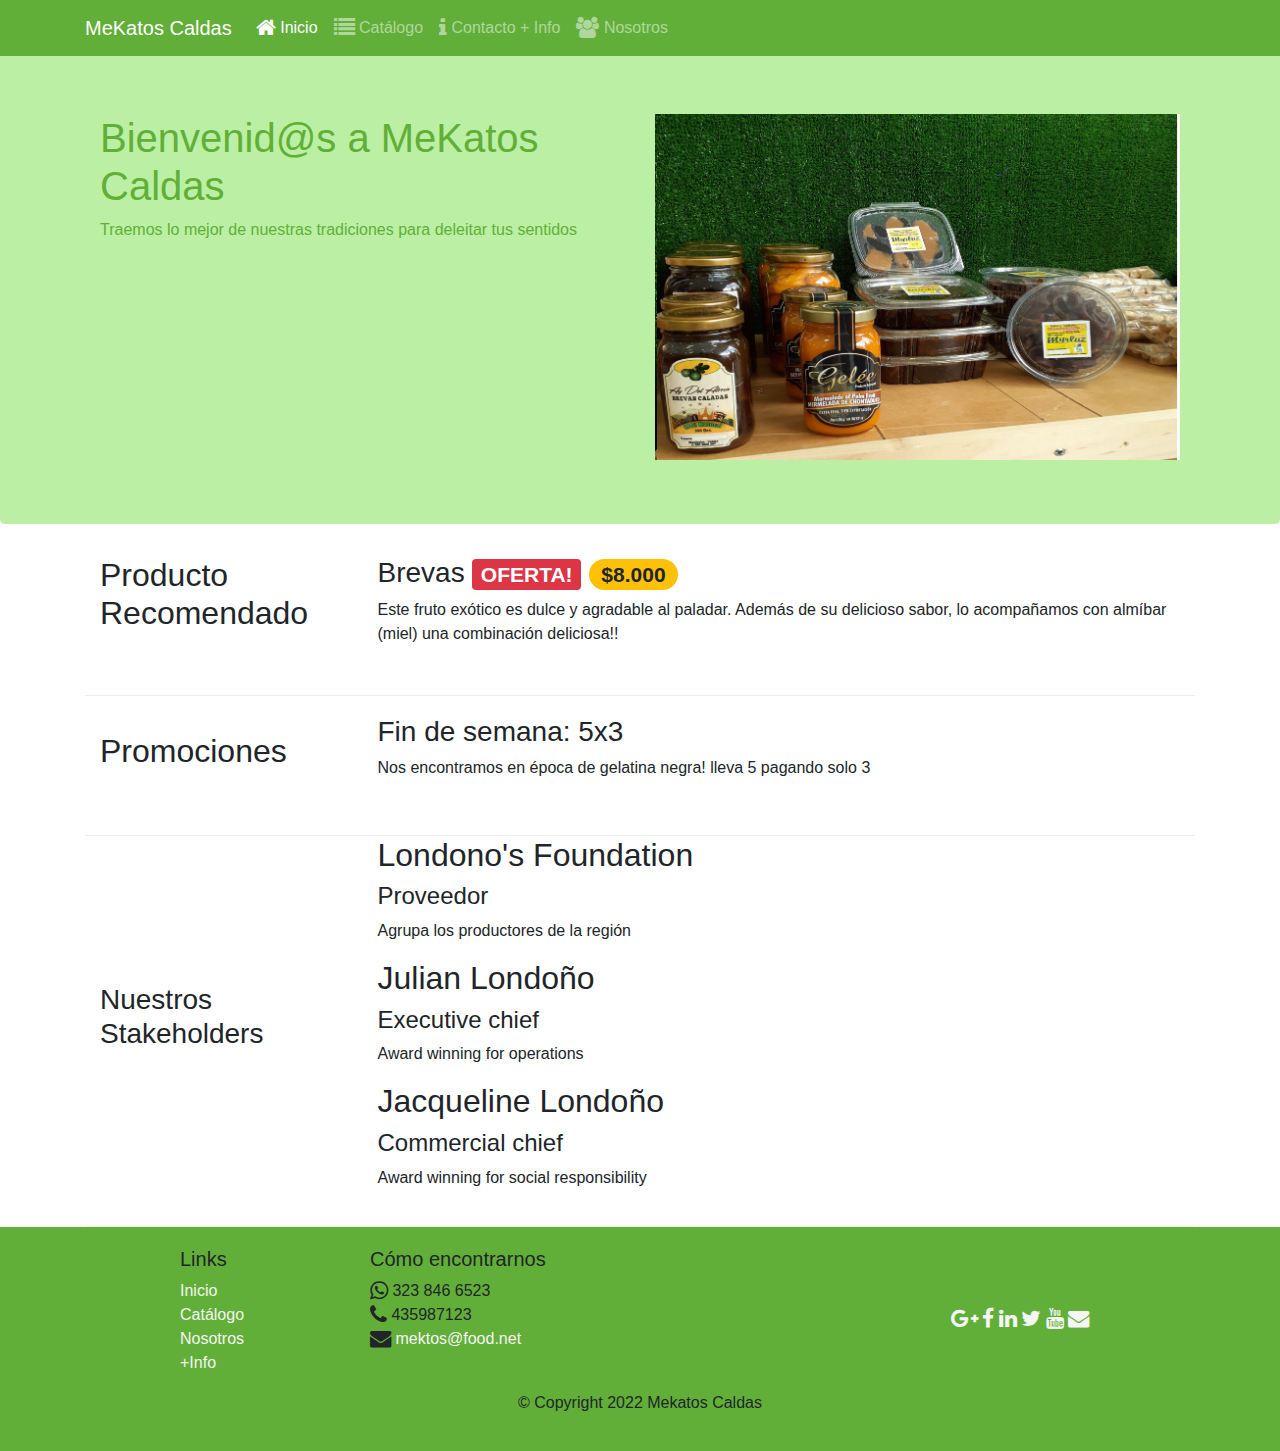
<file: index.html>
<!DOCTYPE html>
<html lang="es">

<head>
	<meta charset="utf-8">
	<meta name="viewport" content="width=device-width, initial-scale=1, shrink-to-fit=no">
	<meta http-equiv="x-ua-compatible" content="ie=edge">
	<!-- Bootstrap CSS -->
	<!--<link rel="stylesheet" href="https://cdn.jsdelivr.net/npm/bootstrap@4.0.0/dist/css/bootstrap.min.css" integrity="sha384-Gn5384xqQ1aoWXA+058RXPxPg6fy4IWvTNh0E263XmFcJlSAwiGgFAW/dAiS6JXm" crossorigin="anonymous"> -->

	<link rel="stylesheet" href="css/bootstrap/bootstrap.min.css"> <!--ensayo quitando el primer / en git pages funcionaba poniendolo-->
	<link rel="stylesheet" href="font-awesome/css/font-awesome.min.css">
	<link rel="stylesheet" href="css/bootstrap-social/bootstrap-social.css">
	<link rel="stylesheet" href="css/styles.css">
	<title>MeKatos Caldas</title>
	<link rel="icon" type="image/x-icon" href="images/favicon.ico">

</head>

<body>
	<nav class="navbar navbar-dark navbar-expand-sm fixed-top">
		<div class="container">
			
			<button class="navbar-toggler" type="button" data-toggle="collapse" data-target="#Navbar" title="mekatosCaldasNavbar">
				<!--the data-target element se encuentra mas abajo, se usa el id="Navbar" dentro del div que contiene la lista-->
				<span class="navbar-toggler-icon"></span>
			</button>
			<a class="navbar-brand" href="#">MeKatos Caldas </a>
			<div class="collapse navbar-collapse" id="Navbar">
				<!--this is set to toggle menu on Xsmall screen-->
				<ul class="navbar-nav mr-auto">
					<li class="nav-item active"><a class="nav-link" href="./index.html"><span class="fa fa-home fa-lg"></span> Inicio</a></li> <!--nav-item: set links horizontally / the active class highlights the actual page-->
					<li class="nav-item"><a class="nav-link" href="./catalog.html"><span class="fa fa-list fa-lg"></span> Catálogo</a></li>
					<li class="nav-item"><a class="nav-link" href="./contactomekato.html"><span class="fa fa-info fa-lg"></span> Contacto + Info</a></li>
					<li class="nav-item"><a class="nav-link" href="./aboutmekatos.html"><span class="fa fa-users fa-lg"></span> Nosotros</a></li>
				</ul>
			</div>
		</div>
	</nav>
	<header class="jumbotron">
		<div class="container">
			<div class="row row-header">				
				<div class="col-12 col-sm-6">
					<!--extraSmall screen usa toda la pantalla y sm la mitad-->
					<h1>Bienvenid@s a MeKatos Caldas</h1>
					<p>Traemos lo mejor de nuestras tradiciones para deleitar tus sentidos</p>
				</div>
				<div class="col-12 col-sm-6"><img src="images/chonta.jpg" title="mekatosCaldasProducto"/></div>
			</div>
		</div>
	</header>
	<div class="container">
		<div class="row row-content">
			<!--Para alinear verticalmente los elementos hidden este div:align-items-center (lo quité de linea anterior)-->
			<div class="col-12 col-sm-5 col-md-4 col-lg-3">
				<!--en anterior uso todas las columnas en XS, 5 columnas en small, 4 en medium (tablet), y 3 en large (pc)-->
				<h2>Producto Recomendado</h2>
			</div>
			<div class="col col-sm-7 col-md-8 col-lg">
				<h3>Brevas <span class="badge badge-danger">OFERTA!</span> <span class="badge badge-pill badge-warning">$8.000</span></h3>
				<p class="d-none d-sm-block">Este fruto exótico es dulce y agradable al paladar. Además de su delicioso sabor, lo acompañamos con almíbar (miel) una combinación deliciosa!! </p>
				<!--the d-none d-sm-block is to hide some large elements of Xsmall screens-->
			</div>
		</div>

		<div class="row row-content align-items-center">
			<div class="col-12 col-sm-5 col-md-4 col-lg-3">
				<h2>Promociones</h2>
			</div>
			<div class="col col-sm-7 col-md-8 col-lg">
				<h3>Fin de semana: 5x3</h3>
				<p class="d-none d-sm-block">Nos encontramos en época de gelatina negra! lleva 5 pagando solo 3</p>
			</div>
		</div>

		<div class="row row-content align-items-center">
			<div class="col-12 col-sm-5 col-md-4 col-lg-3">
				<!--Para poner el elemento anterior a la derecha, usar: order-sm-last antes de col-md-->
				<h3>Nuestros Stakeholders</h3>
			</div>
			<div class="col col-sm-7 col-md-8 col-lg">
				<!--Para poner el elemento anterior a la izquierda, usar: order-sm-first antes de col-md-->
				<h2>Londono's Foundation</h2>
				<h4>Proveedor</h4>
				<p class="d-none d-sm-block">Agrupa los productores de la región</p>
				<h2>Julian Londoño</h2>
				<h4>Executive chief</h4>
				<p class="d-none d-sm-block">Award winning for operations</p>
				<h2>Jacqueline Londoño</h2>
				<h4>Commercial chief</h4>
				<p class="d-none d-sm-block">Award winning for social responsibility</p>

			</div>
		</div>
	</div>
	<footer class="footer">
		<div class="container">
			<div class="row">
				<div class="col-4 offset-1 col-sm-2">
					<!--on extrasmall:4 columns on medium and large:2 columns, afer i set the offset to move 1 column-->
					<h5>Links</h5>
					<ul class="list-unstyled">
						<li><a href="#">Inicio</a></li>
						<li><a href="./catalog.html">Catálogo</a></li>
						<li><a href="./aboutmekatos.html">Nosotros</a></li>
						<li><a href="./contactomekato.html">+Info</a></li>
					</ul>
				</div>
				<div class="col-7 col-sm-5">
					<h5>Cómo encontrarnos</h5>
					<address>
						<i class="fa fa-whatsapp fa-lg"></i> 323 846 6523<br>
						<i class="fa fa-phone fa-lg"></i> 435987123<br> <!--text "tel" was replaced by i tag-->
						<i class="fa fa-envelope fa-lg"></i> <a href="mailto:mektos@food.net">mektos@food.net</a>
					</address>
				</div>
				<div class="col-12 col-sm-4 align-self-center">
					<!--on Xsmall will ocupy new line because there are already used the 12 columns by predecesor / after I added align-self-center to align on center of the row vertically-->
					<div class="text-center">
						<a href="http://google.com/+" title="mekatosG"><i class="fa fa-google-plus fa-lg"></i></a> <!--text "Google+" was replaced with <i> to show icon instead of text, after it was set as button with class"btn-social"-->
						<a href="http://www.facebook.com/profile.php?id=" title="mekatosCaldasFacebook"><i class="fa fa-facebook fa-lg"></i></a>
						<a href="http://www.linkedin.com/in/" title="mekatosCaldasLinkedIn"><i class="fa fa-linkedin fa-lg"></i></a>
						<a href="http://twitter.com/" title="mekatosCaldasTwitter"><i class="fa fa-twitter fa-lg"></i></a>
						<a href="http://youtube.com/" title="mekatosCaldasYoutube"><i class="fa fa-youtube fa-lg"></i></a>
						<a href="mailto:" title="mekatosCaldasMail"><i class="fa fa-envelope fa-lg"></i></a> <!--text "Mail" was replaced by i tag-->
					</div>
				</div>
			</div>
			<div class="row justify-content-center">
				<div class="col-auto">
					<!--place content on the center of div-->
					<p>© Copyright 2022 Mekatos Caldas</p>
				</div>
			</div>
		</div>
	</footer>

<script src="https://code.jquery.com/jquery-3.2.1.slim.min.js" integrity="sha384-KJ3o2DKtIkvYIK3UENzmM7KCkRr/rE9/Qpg6aAZGJwFDMVNA/GpGFF93hXpG5KkN" crossorigin="anonymous"></script>
<script src="https://cdn.jsdelivr.net/npm/popper.js@1.12.9/dist/umd/popper.min.js" integrity="sha384-ApNbgh9B+Y1QKtv3Rn7W3mgPxhU9K/ScQsAP7hUibX39j7fakFPskvXusvfa0b4Q" crossorigin="anonymous"></script>
<script src="https://cdn.jsdelivr.net/npm/bootstrap@4.0.0/dist/js/bootstrap.min.js" integrity="sha384-JZR6Spejh4U02d8jOt6vLEHfe/JQGiRRSQQxSfFWpi1MquVdAyjUar5+76PVCmYl" crossorigin="anonymous"></script>


</body>

</html>
</file>
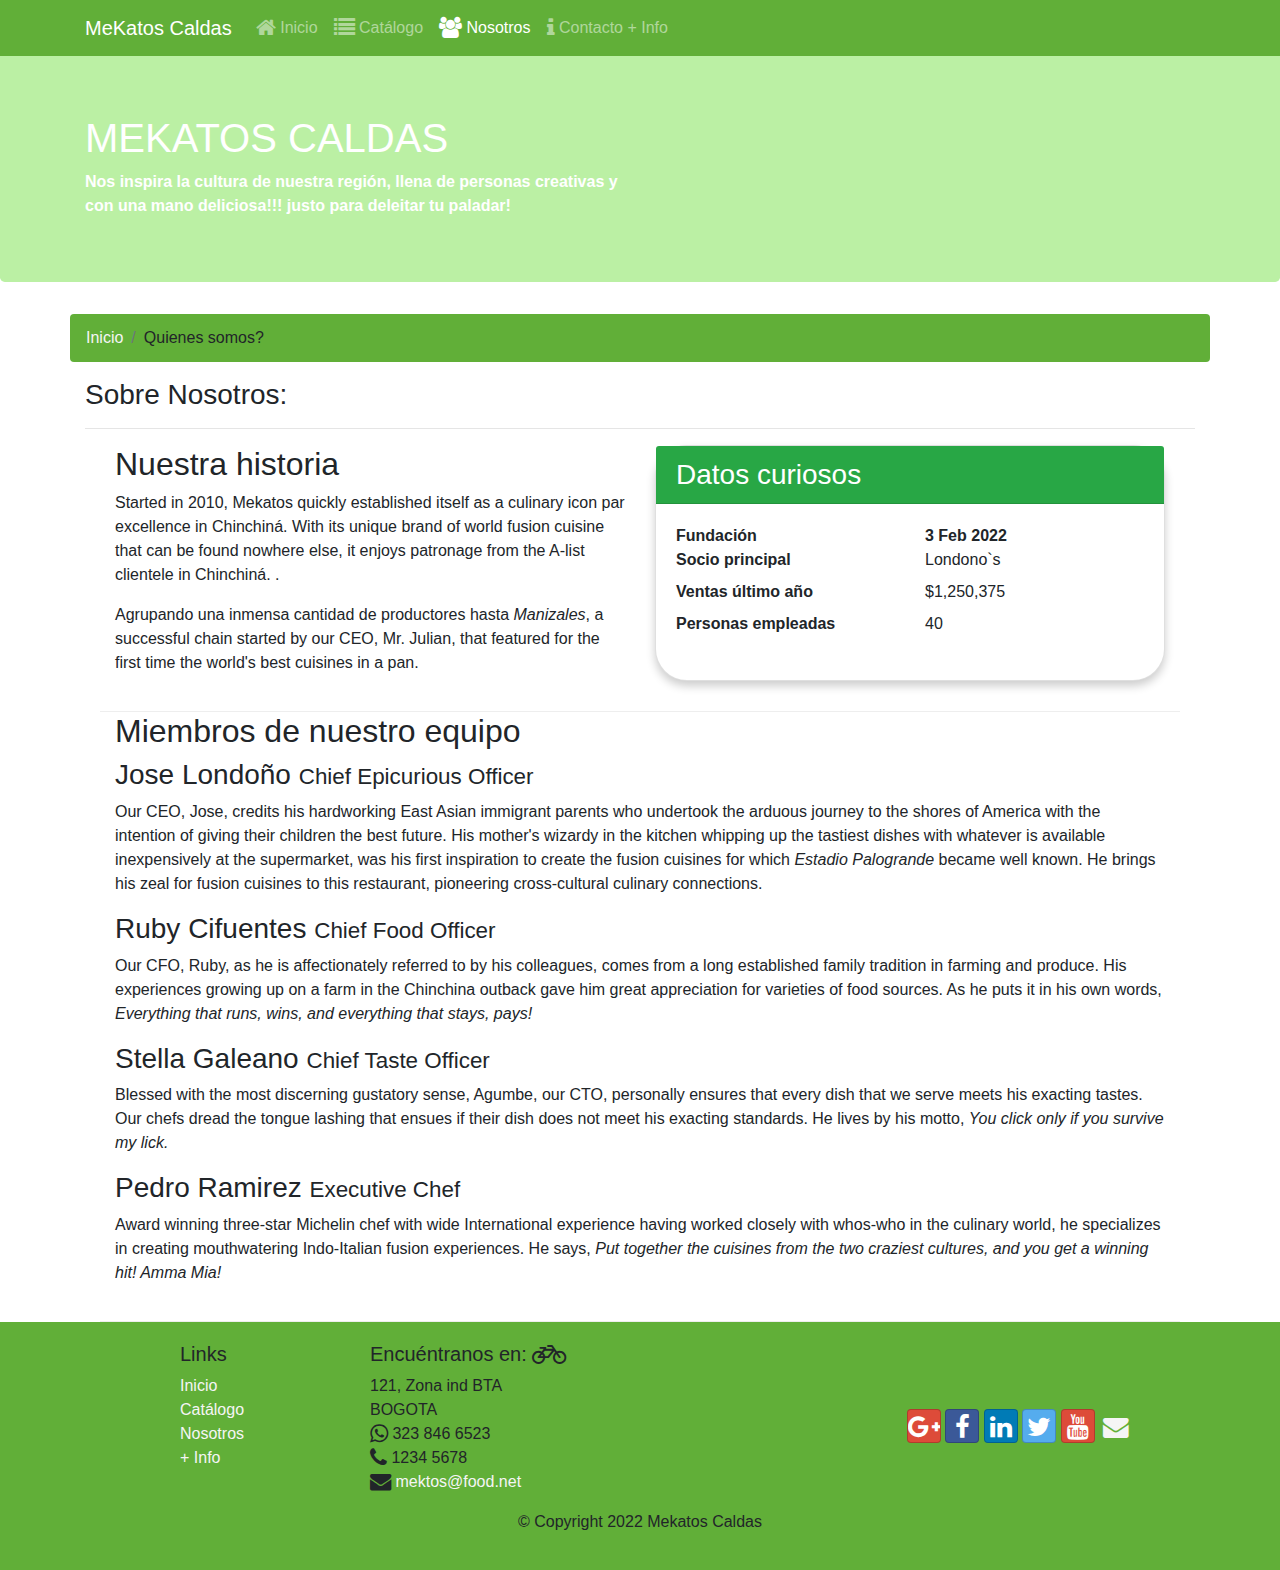
<file: aboutmekatos.html>
<!DOCTYPE html>
<html lang="es">

<head>
    <meta charset="utf-8">
    <meta name="viewport" content="width=device-width, initial-scale=1, shrink-to-fit=no">
    <meta http-equiv="x-ua-compatible" content="ie=edge">
    <link rel="stylesheet" href="css/bootstrap/bootstrap.min.css">
    <link rel="stylesheet" href="font-awesome/css/font-awesome.min.css">
    <link rel="stylesheet" href="css/bootstrap-social/bootstrap-social.css">
    <link rel="stylesheet" href="css/styles.css">
    <title>Nosotros: MekaTos Caldas</title>
    <link rel="icon" type="image/x-icon" href="images/favicon.ico">
</head>

<body>
    <nav class="navbar navbar-dark navbar-expand-sm fixed-top">
        <div class="container">
            <!--use this div to enclose everything on navigation bar, it's optional, in case not use, all elements will be displayed along all the navbar-->
            <button class="navbar-toggler" type="button" data-toggle="collapse" data-target="#Navbar" title="mekatosCaldasNavbar">
                <!--the data-target element se encuentra mas abajo, se usa el id="Navbar" dentro del div que contiene la lista-->
                <span class="navbar-toggler-icon"></span>
            </button>
            <a class="navbar-brand" href="./index.html">MeKatos Caldas </a> <!--navbar-brand: class for company logo or brand-->
            <div class="collapse navbar-collapse" id="Navbar">
                <!--this is set to toggle menu on Xsmall screen-->
                <ul class="navbar-nav mr-auto">
                    <!--mr auto: push contents to left (mr: margin right)-->
                    <li class="nav-item"><a class="nav-link" href="./index.html"><span class="fa fa-home fa-lg"></span> Inicio</a></li> <!--nav-item: set links horizontally / the active class highlights the actual page-->
                    <li class="nav-item"><a class="nav-link" href="./catalog.html"><span class="fa fa-list fa-lg"></span> Catálogo</a></li><!--fa-list: its the icon/ fa-lg is the size(large)-->
                    <li class="nav-item active"><a class="nav-link" href="#"><span class="fa fa-users fa-lg"></span> Nosotros</a></li>
                    <li class="nav-item"><a class="nav-link" href="./contactomekato.html"><span class="fa fa-info fa-lg"></span> Contacto + Info</a></li>
                </ul>
            </div>
        </div>
    </nav>

    <header class="jumbotron">
        <div class="container">
            <div class="row">
                <div class="col-12 col-sm-6 text-white">
                    <h1>MEKATOS CALDAS</h1>
                    <strong>Nos inspira la cultura de nuestra región, llena de personas creativas y con una mano deliciosa!!! justo para deleitar tu paladar!</strong>
                </div>
                <div class="col-12 col-sm"> <!--este div es para usar la segunda mitad del jumbotron-->
                </div>
            </div>
        </div>
    </header>

    <div class="container">

        <div class="row">
            <ol class="col-12 breadcrumb">
                <li class="breadcrumb-item"><a href="./index.html">Inicio</a></li>
                <li class="breadcrumb-item"><a>Quienes somos?</a></li> <!--quito "active"después de bread-item, con esto cambia de color-->
            </ol>
            <div class="col-sm">
                <h3>Sobre Nosotros:</h3>
                <hr>
            </div>
        </div>

        <div class="container">
            <div class="row row-content">
                <div class="col-12 col-sm-6">
                    <h2>Nuestra historia</h2>
                    <p>Started in 2010, Mekatos quickly established itself as a culinary icon par excellence in Chinchiná. With its unique brand of world fusion cuisine that can be found nowhere else, it enjoys patronage from the A-list clientele in Chinchiná. .</p>
                    <p>Agrupando una inmensa cantidad de productores hasta <em>Manizales</em>, a successful chain started by our CEO, Mr. Julian, that featured for the first time the world's best cuisines in a pan.</p>
                </div>            
                <div class="col-12 col-sm"> <!--esta columna ocupa la segunda mitad de la pantalla en este row-->
                    <div class="card">
                        <h3 class="card-header bg-success text-white">Datos curiosos</h3>
                        <div class="card-body">
                            <dl class="row">
                                <!--description list-->
                                <dt class="col-6">Fundación</dt>
                                <dt class="col-6">3 Feb 2022</dt>
                                <dt class="col-6">Socio principal</dt>
                                <dd class="col-6">Londono`s</dd>
                                <dt class="col-6">Ventas último año</dt>
                                <dd class="col-6">$1,250,375</dd>
                                <dt class="col-6">Personas empleadas</dt>
                                <dd class="col-6">40</dd>
                            </dl>
                        </div>
                    </div>
                </div>
            </div>
        </div>


        <div class="container">
            <div class="row row-content">
                <div class="col-12">
                    <h2>Miembros de nuestro equipo</h2>
                    <h3>Jose Londoño <small>Chief Epicurious Officer</small></h3>
                    <p class="d-none d-sm-block">Our CEO, Jose, credits his hardworking East Asian immigrant parents who undertook the arduous journey to the shores of America with the intention of giving their children the best future. His mother's wizardy in the kitchen whipping up the tastiest dishes with whatever is available inexpensively at the supermarket, was his first inspiration to create the fusion cuisines for which <em>Estadio Palogrande</em> became well known. He brings his zeal for fusion cuisines to this restaurant, pioneering cross-cultural culinary connections.</p>
                    <h3>Ruby Cifuentes <small>Chief Food Officer</small></h3>
                    <p class="d-none d-sm-block">Our CFO, Ruby, as he is affectionately referred to by his colleagues, comes from a long established family tradition in farming and produce. His experiences growing up on a farm in the Chinchina outback gave him great appreciation for varieties of food sources. As he puts it in his own words, <em>Everything that runs, wins, and everything that stays, pays!</em></p>
                    <h3>Stella Galeano <small>Chief Taste Officer</small></h3>
                    <p class="d-none d-sm-block">Blessed with the most discerning gustatory sense, Agumbe, our CTO, personally ensures that every dish that we serve meets his exacting tastes. Our chefs dread the tongue lashing that ensues if their dish does not meet his exacting standards. He lives by his motto, <em>You click only if you survive my lick.</em></p>
                    <h3>Pedro Ramirez <small>Executive Chef</small></h3>
                    <p class="d-none d-sm-block">Award winning three-star Michelin chef with wide International experience having worked closely with whos-who in the culinary world, he specializes in creating mouthwatering Indo-Italian fusion experiences. He says, <em>Put together the cuisines from the two craziest cultures, and you get a winning hit! Amma Mia!</em></p>
                </div>
            </div>
        </div>

    </div>

    <footer class="footer">
        <div class="container">
            <div class="row">
                <div class="col-4 offset-1 col-sm-2">
                    <h5>Links</h5>
                    <ul class="list-unstyled">
                        <li><a href="./index.html">Inicio</a></li>
                        <li><a href="./catalog.html">Catálogo</a></li>
                        <li><a href="#">Nosotros</a></li>
                        <li><a href="./contactomekato.html">+ Info</a></li>
                    </ul>
                </div>
                <div class="col-7 col-sm-5">
                    <h5>Encuéntranos en: <i class="fa fa-bicycle fa-lg"></i></h5>
                    <address>
                        121, Zona ind BTA<br>
                        BOGOTA<br>
                        <i class="fa fa-whatsapp fa-lg"></i> 323 846 6523<br>
                        <i class="fa fa-phone fa-lg"></i> 1234 5678<br>
                        <i class="fa fa-envelope fa-lg"></i> <a href="mailto:mektos@food.net">mektos@food.net</a>
                    </address>
                </div>
                <div class="col-12 col-sm-4 align-self-center">
                    <div class="text-center">
                        <a class="btn btn-social-icon btn-google" href="http://google.com/+" title="mekatosCaldasG"><i class="fa fa-google-plus"></i></a>
                        <a class="btn btn-social-icon btn-facebook" href="http://www.facebook.com/profile.php?id=" title="mekatosCaldasFacebook"><i class="fa fa-facebook"></i></a>
                        <a class="btn btn-social-icon btn-linkedin" href="http://www.linkedin.com/in/" title="mekatosCaldasLinkedIn"><i class="fa fa-linkedin"></i></a>
                        <a class="btn btn-social-icon btn-twitter" href="http://twitter.com/" title="mekatosCaldasTwitter"><i class="fa fa-twitter"></i></a>
                        <a class="btn btn-social-icon btn-google" href="http://youtube.com/" title="mekatosCaldasYoutube"><i class="fa fa-youtube"></i></a>
                        <a class="btn btn-social-icon" href="mailto:" title="mekatosCaldasMail"><i class="fa fa-envelope"></i></a>
                    </div>
                </div>
            </div>
            <div class="row justify-content-center">
                <div class="col-auto">
                    <p>© Copyright 2022 Mekatos Caldas</p>
                </div>
            </div>
        </div>
    </footer>

    <script src="https://code.jquery.com/jquery-3.2.1.slim.min.js" integrity="sha384-KJ3o2DKtIkvYIK3UENzmM7KCkRr/rE9/Qpg6aAZGJwFDMVNA/GpGFF93hXpG5KkN" crossorigin="anonymous"></script>
    <script src="https://cdn.jsdelivr.net/npm/popper.js@1.12.9/dist/umd/popper.min.js" integrity="sha384-ApNbgh9B+Y1QKtv3Rn7W3mgPxhU9K/ScQsAP7hUibX39j7fakFPskvXusvfa0b4Q" crossorigin="anonymous"></script>
    <script src="https://cdn.jsdelivr.net/npm/bootstrap@4.0.0/dist/js/bootstrap.min.js" integrity="sha384-JZR6Spejh4U02d8jOt6vLEHfe/JQGiRRSQQxSfFWpi1MquVdAyjUar5+76PVCmYl" crossorigin="anonymous"></script>

</body>

</html>
</file>
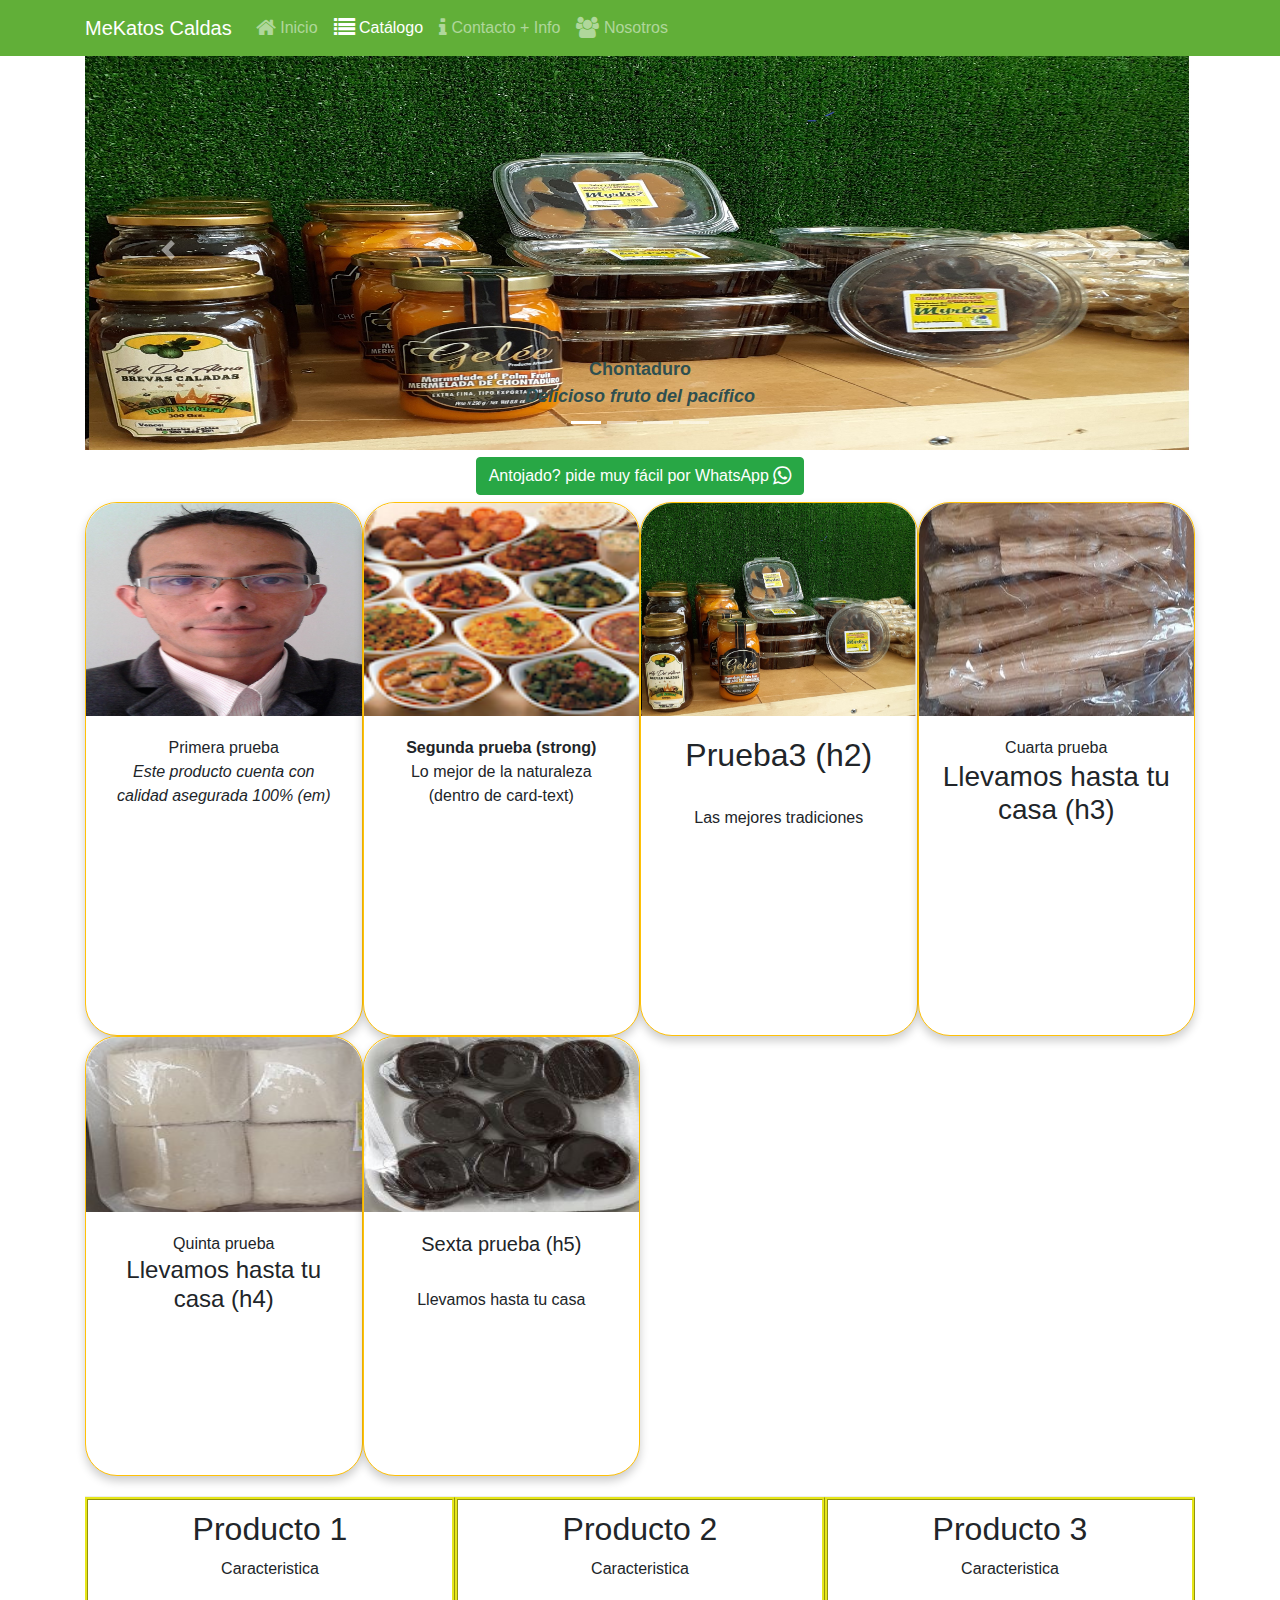
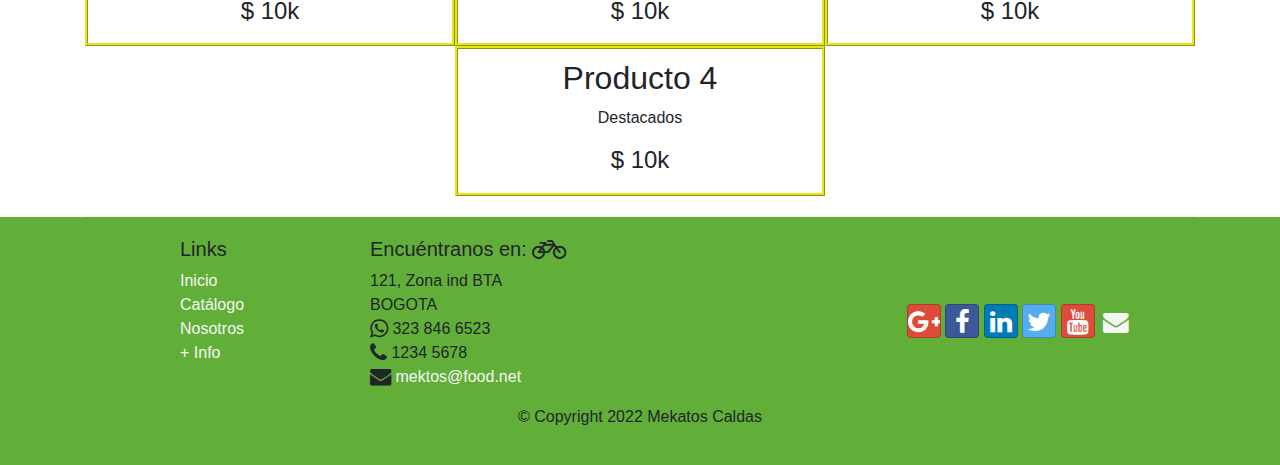
<file: catalog.html>
<!DOCTYPE html>
<html lang="es">

<head>
    <meta charset="utf-8">
    <meta name="viewport" content="width=device-width, initial-scale=1, shrink-to-fit=no">
    <meta http-equiv="x-ua-compatible" content="ie=edge">
    <link rel="stylesheet" href="css/bootstrap/bootstrap.min.css">
    <link rel="stylesheet" href="font-awesome/css/font-awesome.min.css">
    <link rel="stylesheet" href="css/bootstrap-social/bootstrap-social.css">
    <link rel="stylesheet" href="css/styles.css">
    <title>Catálogo</title>
    <link rel="icon" type="image/x-icon" href="images/favicon.ico">
</head>

<body>
    <nav class="navbar navbar-dark navbar-expand-sm fixed-top">
        <div class="container">

            <button class="navbar-toggler" type="button" data-toggle="collapse" data-target="#Navbar" title="mekatosCaldasNavbar">
                <!--the data-target element se encuentra mas abajo, se usa el id="Navbar" dentro del div que contiene la lista-->
                <span class="navbar-toggler-icon"></span>
            </button>
            <a class="navbar-brand" href="./index.html">MeKatos Caldas </a>
            <div class="collapse navbar-collapse" id="Navbar">
                <!--this is set to toggle menu on Xsmall screen-->
                <ul class="navbar-nav mr-auto">
                    <li class="nav-item"><a class="nav-link" href="./index.html"><span class="fa fa-home fa-lg"></span> Inicio</a></li>
                    <li class="nav-item active"><a class="nav-link" href="#"><span class="fa fa-list fa-lg"></span> Catálogo</a></li>
                    <li class="nav-item"><a class="nav-link" href="./contactomekato.html"><span class="fa fa-info fa-lg"></span> Contacto + Info</a></li>
                    <li class="nav-item"><a class="nav-link" href="./aboutmekatos.html"><span class="fa fa-users fa-lg"></span> Nosotros</a></li>
                </ul>
            </div>
        </div>
    </nav>
    <!--acà viene el carrousel:-->
    <div class="container">
        <!--para que ocupe todo el ancho de la pag, quitar este container-->
        <div id="myCarrusel" class="carousel slide" data-ride="carousel">
            <div class="carousel-inner" role="listbox" title="mekatosCaldasCarrusel">
                <div class="carousel-item active">
                    <img class="imgCarousel" src="images/chonta.jpg" alt="Chontaduro">
                    <!--OJO: el texto lo dejo con 2 opciones diferentes: los 2 primeros productos tienen letra strong combinado con em, los demás tienen h's diferentes los cuales se pueden editar en estilos, escoger el más conveniente'-->
                    <div class="carousel-caption d-none d-md-block">
                        <strong>
                            Chontaduro<br />
                            <em>Delicioso fruto del pacífico</em>
                        </strong>
                    </div>
                </div>
                <div class="carousel-item">
                    <img class="imgCarousel" src="images/gaucho.jpg" alt="Gaucho">
                    <div class="carousel-caption d-none d-md-block">
                        <strong>
                            Gaucho<br />
                            <em>Dulce y bueno para pasar un largo rato</em>
                        </strong>
                    </div>
                </div>
                <div class="carousel-item">
                    <img class="imgCarousel" src="images/jaleaB.jpg" alt="Jalea Blanca">
                    <div class="carousel-caption d-none d-md-block">
                        <h5>Jalea Blanca</h5>
                        <p>Déjate llevar por su delicioso sabor</p>
                    </div>
                </div>
                <div class="carousel-item">
                    <img class="imgCarousel" src="images/jaleaN.jpg" alt="Jalea Negra">
                    <div class="carousel-caption d-none d-md-block">
                        <h5>Jalea Negra</h5>
                        <p>La tradición de siempre en una rueda!</p>
                    </div>
                </div>
            </div>
            <!--BOTONES Y CONTROLES DEL CARRUSEL-->
            <ol class="carousel-indicators">
                <li data-target="myCarrusel" data-slide="0" class="active"></li>
                <li data-target="myCarrusel" data-slide="1"></li>
                <li data-target="myCarrusel" data-slide="2"></li>
                <li data-target="myCarrusel" data-slide="3"></li>
            </ol>
            <a class="carousel-control-prev" href="#myCarrusel" role="button" data-slide="prev" title="mekatosCaldasCarrusel">
                <span class="carousel-control-prev-icon"></span>
            </a>
            <a class="carousel-control-next" href="#myCarrusel" role="button" data-slide="next" title="mekatosCaldasCarrusel">
                <span class="carousel-control-next-icon"></span>
            </a>
            <!--BOTONES DE CARRUSEL, 2 botones, pausa y play, adicionar tambien el script si se va a usar
            <div class="btn-group" id="carouselButton">                
                    <button class="btn btn-danger btn-sm" id="carousel-pause">
                    <span class="fa fa-pause"></span>
                    </button>
                    <button class="btn btn-danger btn-sm" id="carousel-play">
                    <span class="fa fa-play"></span>
                    </button>
            </div>-->
        </div>
    </div>

    <div class="container text-center">
        <!--en este div primero hay boton para enlace whatsapp y luego tarjetas para cada product-->
        <div class="row">
            <div class="col-sm-6 col-md-12">
                <div class="btn">
                    <a class="btn btn-success" href="https://wa.me/573238466523?text=Hola%20Quiero%20Probar%20Hoy.." title="mekatosCaldasWhatsApp">
                        Antojado? pide muy fácil por WhatsApp<!--para que botón no se desborde en pantalla xs verificar Q caracteres-->
                        <i class="fa fa-whatsapp fa-lg"></i>
                    </a>
                </div>
            </div>
        </div>
        <!--TARJETAS-->
        <div class="row row-content">
            <!--Otra opcion es adicionar card-check para que las tarjetas queden separadas entre sí, pero las ubica todas en la misma línea-->

            <div class="col-6 col-sm-4 col-md-4 col-lg-3 card border-warning">
                <img class="d-flex card-img-top" src="images/juli.jpg" alt="Julian"> <!--quité la clase img-thumbnail esta le pone un marco a la imagen-->
                <div class="card-body">
                    Primera prueba<br />
                    <em>Este producto cuenta con calidad asegurada 100% (em)</em>
                </div>
            </div>
            <div class="col-6 col-sm-4 col-md-4 col-lg-3 card border-warning">
                <img class="d-flex card-img-top" src="images/buffet.png" alt="Julian">
                <div class="card-body">
                    <p class="card-text">
                        <strong>Segunda prueba (strong)</strong><br />
                        Lo mejor de la naturaleza (dentro de card-text)
                    </p> <!--forma alternativa de ingresar texto para darle estilos-->
                </div>
            </div>
            <div class="col-6 col-sm-4 col-md-4 col-lg-3 card border-warning">
                <img class="d-flex card-img-top" src="images/chonta.jpg" alt="Julian">
                <div class="card-body">
                    <h2>Prueba3 (h2)</h2><br />
                    Las mejores tradiciones
                </div>
            </div>
            <div class="col-6 col-sm-4 col-md-4 col-lg-3 card border-warning">
                <img class="d-flex card-img-top" src="images/gaucho.jpg" alt="Julian">
                <div class="card-body">
                    Cuarta prueba<br />
                    <h3>Llevamos hasta tu casa (h3)</h3>
                </div>
            </div>
            <div class="col-6 col-sm-4 col-md-4 col-lg-3 card border-warning">
                <img class="d-flex card-img-top" src="images/jaleaB.jpg" alt="Julian">
                <div class="card-body">
                    Quinta prueba<br />
                    <h4>Llevamos hasta tu casa (h4)</h4>
                </div>
            </div>
            <div class="col-6 col-sm-4 col-md-4 col-lg-3 card border-warning">
                <img class="d-flex card-img-top" src="images/jaleaN.jpg" alt="Julian">
                <div class="card-body">
                    <h5>Sexta prueba (h5)</h5><br />
                    Llevamos hasta tu casa
                </div>
            </div>

        </div>

        <div class="row row-content">
            <div class="col-6 col-sm-4 productlist">
                <h2>Producto 1</h2>
                <p>Caracteristica</p>
                <h4>$ 10k</h4>
            </div>
            <div class="col-6 col-sm-4 productlist">
                <h2>Producto 2</h2>
                <p>Caracteristica</p>
                <h4>$ 10k</h4>
            </div>
            <div class="col-6 col-sm-4 productlist">
                <h2>Producto 3</h2>
                <p>Caracteristica</p>
                <h4>$ 10k</h4>
            </div>
            <div class="col-6 col-sm-4 productlist">
                <h2>Producto 4</h2>
                <p>Destacados</p>
                <h4>$ 10k</h4>
            </div>
            <!--    <div class="col-6 col-sm-4 productlist">
                <h2>Producto 5</h2>
                <p>Destacados</p>
                <h4>$ 10k</h4>
            </div>
            <div class="col-6 col-sm-4 productlist">
                <h2>Producto 6</h2>
                <p>Destacados</p>
                <h4>$ 10k</h4>
            </div> -->
        </div>


    </div>

    <footer class="footer">
        <div class="container">
            <div class="row">
                <div class="col-4 offset-1 col-sm-2">
                    <h5>Links</h5>
                    <ul class="list-unstyled">
                        <li><a href="./index.html">Inicio</a></li>
                        <li><a href="#">Catálogo</a></li>
                        <li><a href="./aboutmekatos.html">Nosotros</a></li>
                        <li><a href="./contactomekato.html">+ Info</a></li>
                    </ul>
                </div>
                <div class="col-7 col-sm-5">
                    <h5>Encuéntranos en: <i class="fa fa-bicycle fa-lg"></i></h5>
                    <address>
                        121, Zona ind BTA<br>
                        BOGOTA<br>
                        <i class="fa fa-whatsapp fa-lg"></i> 323 846 6523<br>
                        <i class="fa fa-phone fa-lg"></i> 1234 5678<br>
                        <i class="fa fa-envelope fa-lg"></i> <a href="mailto:mektos@food.net">mektos@food.net</a>
                    </address>
                </div>
                <div class="col-12 col-sm-4 align-self-center">
                    <div class="text-center">
                        <a class="btn btn-social-icon btn-google" href="http://google.com/+" title="mekatosCaldasG"><i class="fa fa-google-plus"></i></a>
                        <a class="btn btn-social-icon btn-facebook" href="http://www.facebook.com/profile.php?id=" title="mekatosCaldasFacebook"><i class="fa fa-facebook"></i></a>
                        <a class="btn btn-social-icon btn-linkedin" href="http://www.linkedin.com/in/" title="mekatosCaldasLinkedIn"><i class="fa fa-linkedin"></i></a>
                        <a class="btn btn-social-icon btn-twitter" href="http://twitter.com/" title="mekatosCaldasGTwitter"><i class="fa fa-twitter"></i></a>
                        <a class="btn btn-social-icon btn-google" href="http://youtube.com/" title="mekatosCaldasYoutube"><i class="fa fa-youtube"></i></a>
                        <a class="btn btn-social-icon" href="mailto:" title="mekatosCaldasMail"><i class="fa fa-envelope"></i></a>
                    </div>
                </div>
            </div>
            <div class="row justify-content-center">
                <div class="col-auto">
                    <p>© Copyright 2022 Mekatos Caldas</p>
                </div>
            </div>
        </div>
    </footer>

    <script src="https://code.jquery.com/jquery-3.2.1.slim.min.js" integrity="sha384-KJ3o2DKtIkvYIK3UENzmM7KCkRr/rE9/Qpg6aAZGJwFDMVNA/GpGFF93hXpG5KkN" crossorigin="anonymous"></script>
    <script src="https://cdn.jsdelivr.net/npm/popper.js@1.12.9/dist/umd/popper.min.js" integrity="sha384-ApNbgh9B+Y1QKtv3Rn7W3mgPxhU9K/ScQsAP7hUibX39j7fakFPskvXusvfa0b4Q" crossorigin="anonymous"></script>
    <script src="https://cdn.jsdelivr.net/npm/bootstrap@4.0.0/dist/js/bootstrap.min.js" integrity="sha384-JZR6Spejh4U02d8jOt6vLEHfe/JQGiRRSQQxSfFWpi1MquVdAyjUar5+76PVCmYl" crossorigin="anonymous"></script>
    <script>
        $(document).ready(function () {
            $('#myCarrusel').carousel({ interval: 2000 })
        }
    </script>

</body>

</html>
</file>
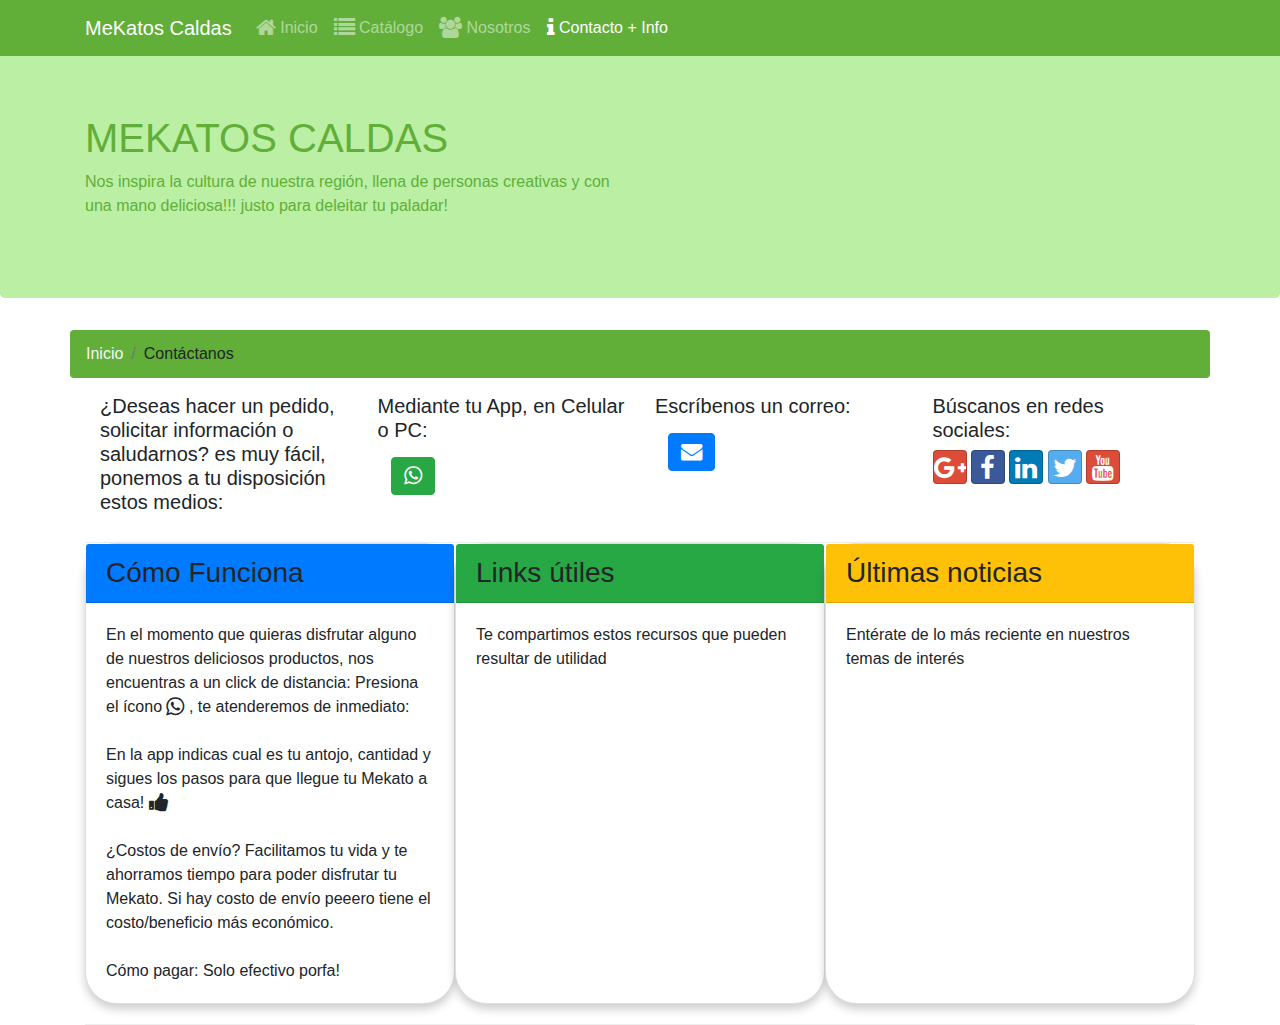
<file: contactomekato.html>
<!DOCTYPE html>
<html lang="es">

<head>
    <meta charset="utf-8">
    <meta name="viewport" content="width=device-width, initial-scale=1, shrink-to-fit=no">
    <meta http-equiv="x-ua-compatible" content="ie=edge">
    <link rel="stylesheet" href="css/bootstrap/bootstrap.min.css">
    <link rel="stylesheet" href="font-awesome/css/font-awesome.min.css">
    <link rel="stylesheet" href="css/bootstrap-social/bootstrap-social.css">
    <link rel="stylesheet" href="css/styles.css">
    <title>Contáctanos! MekaTos Caldas</title>
    <link rel="icon" type="image/x-icon" href="images/favicon.ico">
</head>

<body>
    <nav class="navbar navbar-dark navbar-expand-sm fixed-top">
        <div class="container">
            <!--use this div to enclose everything on navigation bar, it's optional, in case not use, all elements will be displayed along all the navbar-->
            <button class="navbar-toggler" type="button" data-toggle="collapse" data-target="#Navbar" title="mekatosCaldasNavbar">
                <!--the data-target element se encuentra mas abajo, se usa el id="Navbar" dentro del div que contiene la lista-->
                <span class="navbar-toggler-icon"></span>
            </button>
            <a class="navbar-brand" href="./index.html">MeKatos Caldas </a> <!--navbar-brand: class for company logo or brand-->
            <div class="collapse navbar-collapse" id="Navbar">
                <!--this is set to toggle menu on Xsmall screen-->
                <ul class="navbar-nav mr-auto">
                    <!--mr auto: push contents to left (mr: margin right)-->
                    <li class="nav-item"><a class="nav-link" href="./index.html"><span class="fa fa-home fa-lg"></span> Inicio</a></li>
                    <li class="nav-item"><a class="nav-link" href="./catalog.html"><span class="fa fa-list fa-lg"></span> Catálogo</a></li>
                    <li class="nav-item"><a class="nav-link" href="./aboutmekatos.html"><span class="fa fa-users fa-lg"></span> Nosotros</a></li>                   
                    <li class="nav-item active"><a class="nav-link" href="#"><span class="fa fa-info fa-lg"></span> Contacto + Info</a></li>
                </ul>
            </div>
        </div>
    </nav>

    <header class="jumbotron">
        <div class="container">
            <div class="row">
                <div class="col-12 col-sm-6">
                    <h1>MEKATOS CALDAS</h1>
                    <p>Nos inspira la cultura de nuestra región, llena de personas creativas y con una mano deliciosa!!! justo para deleitar tu paladar!</p>
                </div>
                <div class="col-12 col-sm">
                    <!--este div es para usar la segunda mitad del jumbotron-->
                </div>
            </div>
        </div>
    </header>

    <div class="container">

        <div class="row">
            <ol class="col-12 breadcrumb">
                <li class="breadcrumb-item"><a href="./index.html">Inicio</a></li>
                <li class="breadcrumb-item"><a>Contáctanos</a></li> <!--quito "active"después de bread-item, con esto cambia de color-->
            </ol>
        </div>

        <div class="row row-content">
            <div class="col-12 col-md-3">
                <h5>
                    ¿Deseas hacer un pedido, solicitar información o saludarnos?
                    es muy fácil, ponemos a tu disposición estos medios:
                </h5>
            </div>

            <div class="col-4 col-md-3">
                <h5>Mediante tu App, en Celular o PC:</h5>
                <div class="btn">
                    <a class="btn btn-success" href="https://wa.me/573238466523" title="mekatosWhatsApp"><i class="fa fa-whatsapp fa-lg"></i></a>
                </div>
            </div>
            <div class="col-4 col-md-3">
                <h5>Escríbenos un correo:</h5>
                <div class="btn">
                    <a class="btn btn-primary" href="mailto:mektos@food.net" title="mekatosMail"><i class="fa fa-envelope fa-lg"></i></a>
                </div>
            </div>
            <div class="col-4 col-md-3">
                <h5>Búscanos en redes sociales:</h5>
                <a class="btn btn-social-icon btn-google" href="http://google.com/+" title="mekatosG"><i class="fa fa-google-plus"></i></a>
                <a class="btn btn-social-icon btn-facebook" href="http://www.facebook.com/profile.php?id=" title="mekatosCaldasFacebook"><i class="fa fa-facebook"></i></a>
                <a class="btn btn-social-icon btn-linkedin" href="http://www.linkedin.com/in/" title="mekatosCaldasLinkdedIn"><i class="fa fa-linkedin"></i></a>
                <a class="btn btn-social-icon btn-twitter" href="http://twitter.com/" title="mekatosCaldasTwitter"><i class="fa fa-twitter"></i></a>
                <a class="btn btn-social-icon btn-google" href="http://youtube.com/" title="mekatosCaldasYoutube"><i class="fa fa-youtube"></i></a>
            </div>
        </div>

        <div class="row row-content">
            <div class="col-12 col-md-6 col-lg-4 card"> <!--en pantalla: pequeña: toda la pantalla / en media: ocupa media pantalla / en large: divide en 3-->
                <h3 class="card-header bg-primary">Cómo Funciona</h3>
                <div class="card-body">
                    En el momento que quieras disfrutar alguno de nuestros deliciosos productos,
                    nos encuentras a un click de distancia: Presiona el ícono
                    <i class="fa fa-whatsapp fa-lg"></i>
                    , te atenderemos de inmediato: <br />
                    <br />En la app indicas cual es tu antojo, cantidad y sigues los pasos
                    para que llegue tu Mekato a casa!
                    <i class="fa fa-thumbs-up fa-lg"></i><br />
                    <br />¿Costos de envío? Facilitamos tu vida y te ahorramos tiempo para poder disfrutar tu
                    Mekato. Si hay costo de envío peeero tiene el costo/beneficio más económico.<br />
                    <br />Cómo pagar: Solo efectivo porfa!<br />

                </div>
            </div>
            <div class="col-12 col-md-6 col-lg-4 card">
                <h3 class="card-header bg-success">Links útiles</h3>
                <div class="card-body">
                    Te compartimos estos recursos que pueden resultar de utilidad
                </div>
            </div>
            <div class="col-12 col-md-6 col-lg-4 card">
                <h3 class="card-header bg-warning">Últimas noticias</h3>
                <div class="card-body">
                    Entérate de lo más reciente en nuestros temas de interés
                </div>
            </div>
        </div>

    </div>

    <!--    <footer class="footer">
            <div class="container">
                <div class="row">
                    <div class="col-4 offset-1 col-sm-2">
                        <h5>Links</h5>
                        <ul class="list-unstyled">
                            <li><a href="./index.html">Inicio</a></li>
                            <li><a href="#">Nosotros</a></li>
                            <li><a href="./catalog.html">Catálogo</a></li>
                            <li><a href="#">Contacto</a></li>
                        </ul>
                    </div>
                    <div class="col-7 col-sm-5">
                        <h5>Encuéntranos en: <i class="fa fa-bicycle fa-lg"></i></h5>
                        <address>
                            121, Zona ind BTA<br>
                            BOGOTA<br>
                            <i class="fa fa-whatsapp fa-lg"></i> 323 846 6523<br>
                            <i class="fa fa-phone fa-lg"></i> 1234 5678<br>
                            <i class="fa fa-envelope fa-lg"></i> <a href="mailto:mektos@food.net">mektos@food.net</a>
                        </address>
                    </div>
                    <div class="col-12 col-sm-4 align-self-center">
                        <div class="text-center">
                            <a class="btn btn-social-icon btn-google" href="http://google.com/+"><i class="fa fa-google-plus"></i></a>
                            <a class="btn btn-social-icon btn-facebook" href="http://www.facebook.com/profile.php?id="><i class="fa fa-facebook"></i></a>
                            <a class="btn btn-social-icon btn-linkedin" href="http://www.linkedin.com/in/"><i class="fa fa-linkedin"></i></a>
                            <a class="btn btn-social-icon btn-twitter" href="http://twitter.com/"><i class="fa fa-twitter"></i></a>
                            <a class="btn btn-social-icon btn-google" href="http://youtube.com/"><i class="fa fa-youtube"></i></a>
                            <a class="btn btn-social-icon" href="mailto:"><i class="fa fa-envelope"></i></a>
                        </div>
                    </div>
                </div>
                <div class="row justify-content-center">
                    <div class="col-auto">
                        <p>© Copyright 2022 Mekatos Caldas</p>
                    </div>
                </div>
            </div>
        </footer> -->

    <script src="https://code.jquery.com/jquery-3.2.1.slim.min.js" integrity="sha384-KJ3o2DKtIkvYIK3UENzmM7KCkRr/rE9/Qpg6aAZGJwFDMVNA/GpGFF93hXpG5KkN" crossorigin="anonymous"></script>
    <script src="https://cdn.jsdelivr.net/npm/popper.js@1.12.9/dist/umd/popper.min.js" integrity="sha384-ApNbgh9B+Y1QKtv3Rn7W3mgPxhU9K/ScQsAP7hUibX39j7fakFPskvXusvfa0b4Q" crossorigin="anonymous"></script>
    <script src="https://cdn.jsdelivr.net/npm/bootstrap@4.0.0/dist/js/bootstrap.min.js" integrity="sha384-JZR6Spejh4U02d8jOt6vLEHfe/JQGiRRSQQxSfFWpi1MquVdAyjUar5+76PVCmYl" crossorigin="anonymous"></script>

</body>

</html>
</file>
<file: css/styles.css>
.row-header {
    margin: 0px auto;
    padding: 0px;
}

.row-content {
    margin: 0px auto;
    padding: 0px 0px 20px 0px;
    border-bottom: 1px ridge;
    min-height: 140px;
}

.footer {
    background-color: #61AF38;
    margin: 0px auto;
    padding: 20px 0px 20px 0px;
}

.jumbotron {
    background: #BBF0A4;
    color: #61AF38;
}

.address {
    font-size: 80%;
    margin: 0px;
    color: #000000;
}
.container-about{
    margin-top: 0px;
    padding-top: 0px;
}

body{
    padding: 50px 0px 0px 0px;
    z-index: 0;
}

.navbar-dark {
    background-color: #61AF38;
}

a {
    color: whitesmoke;
}

img {
    max-width:100%;
    max-height:100%;
    display:block;
}

.breadcrumb {
    background-color: #61AF38;
}

.imgCarousel {
    width: 100%;
    /*max-height: 500px; */
    height: 25REM; /*puse esta medida para que en XS screen no cambie el tama�o seg�n la imagen
        REM indica relativo al elemento root (html)
    */
}

.carousel-caption {
    color: darkslategrey;
    font-size:large;
}

/* Hide the carousel text when the screen is less than 600 pixels wide */
@media (max-width: 600px) {
    .carousel-caption {
        display: none;
    }
}

/*la sgte clase se cre� para catalog, para el listado, borrar si dejo las cards*/
.productlist {
    margin: 0px auto;
    padding: 10px 10px 10px 10px;
    border-style: ridge;
    border-color: #e6e619;
}

.card {
    padding: 0px;
    border-radius: 2em;
    box-shadow: 0 5px 10px rgba(0, 0, 0, 0.2);
    margin-bottom: 0px;
    /*
    border-right-width: 4px;
    border-left-width: 4px;
    border-bottom-width: 3px;
    border-top-width: 2px;
    */
}

.card-img-top {
    width: 100%;
    height: 40%; /*estaba en 20vw*/
    object-fit: fill;
    border-top-left-radius: 2em;
    border-top-right-radius: 2em;
    /* Para aplicar en toda la img: border-radius: 2em; �*Para hacer la img redonda: 50%*/
}
</file>
